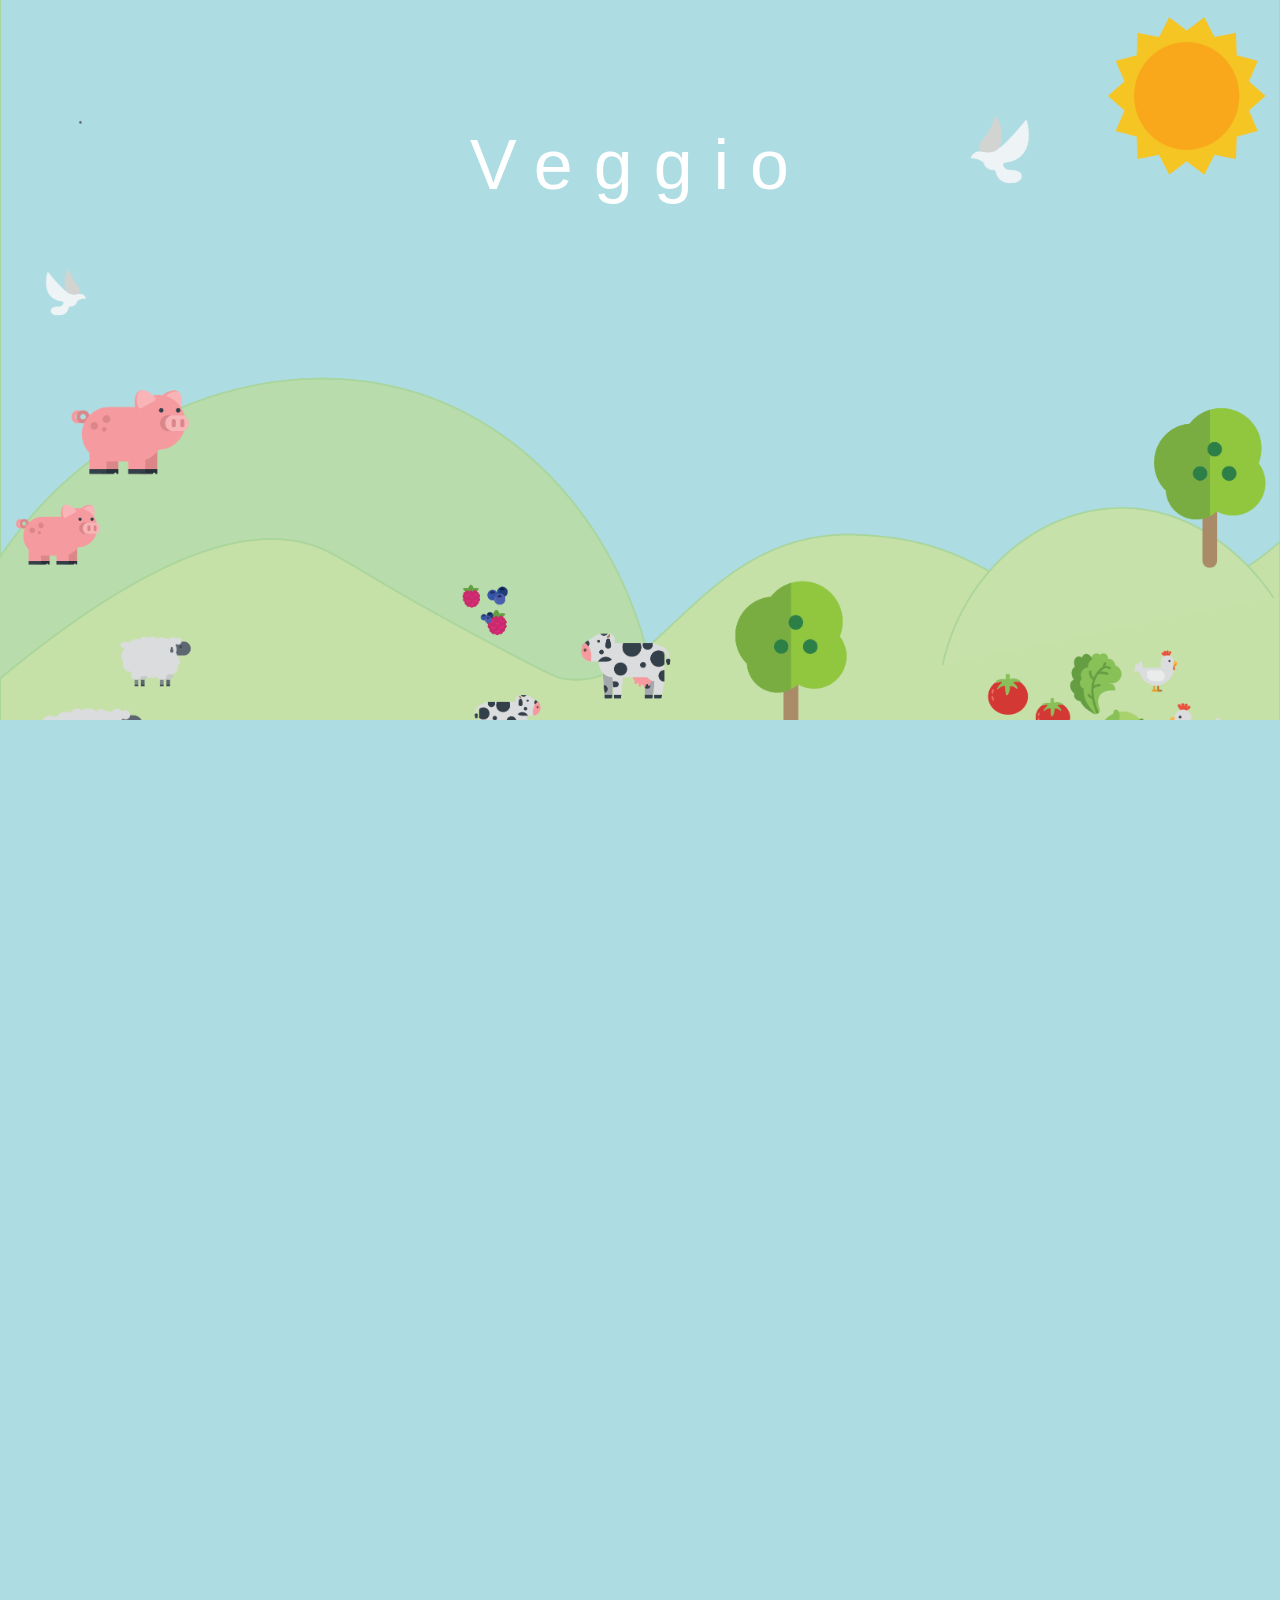
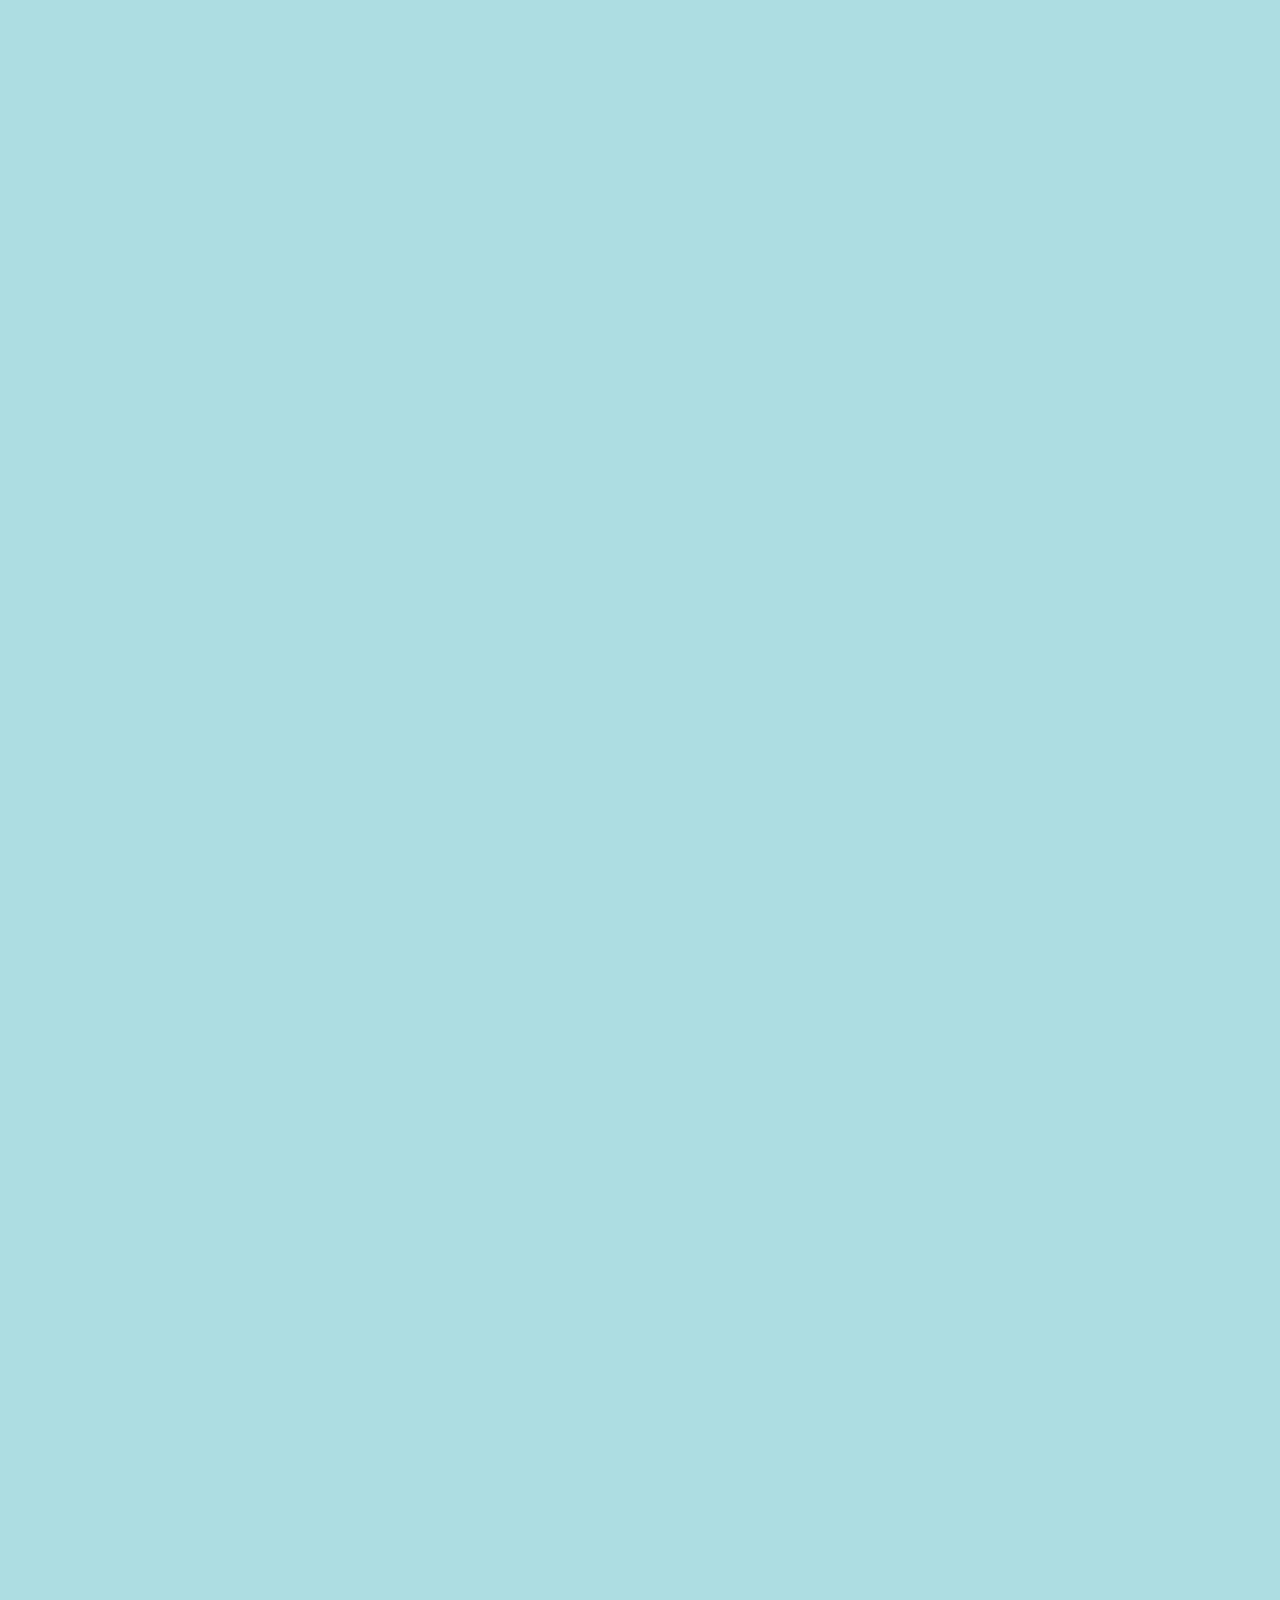
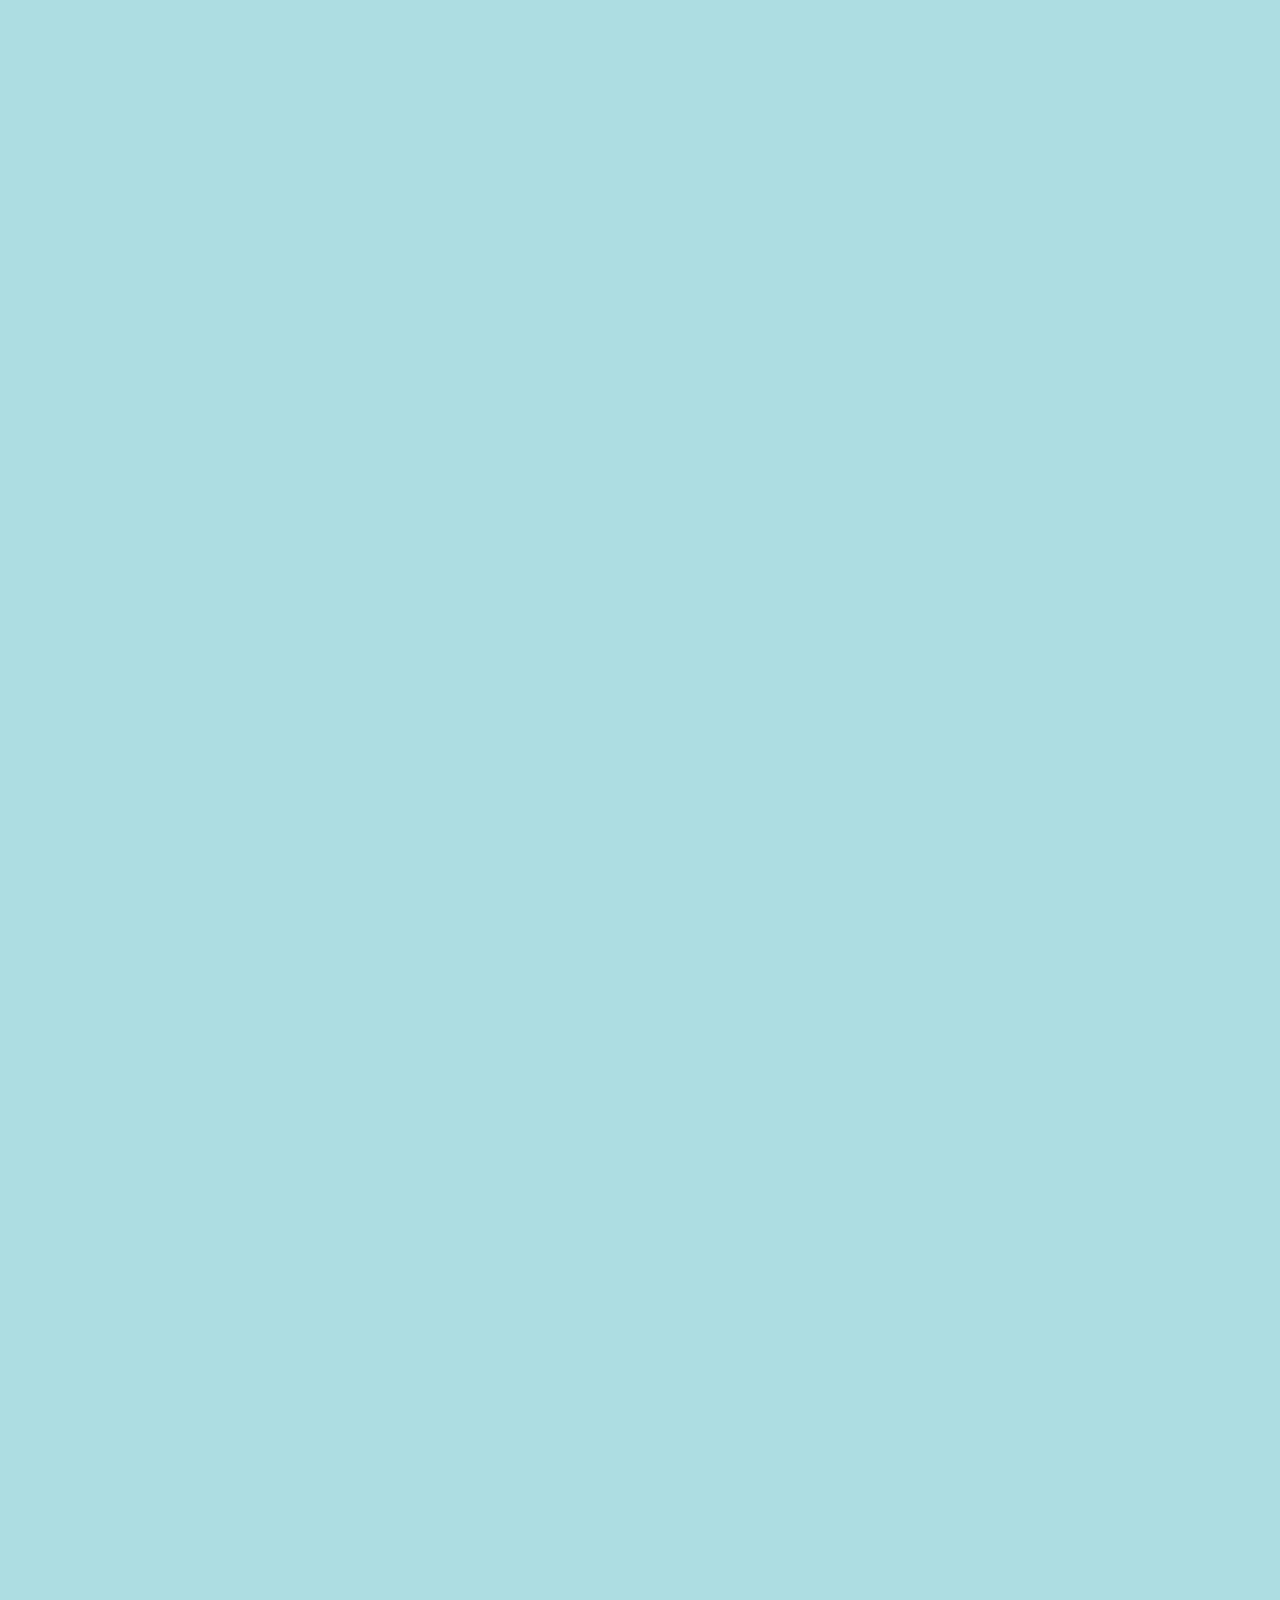
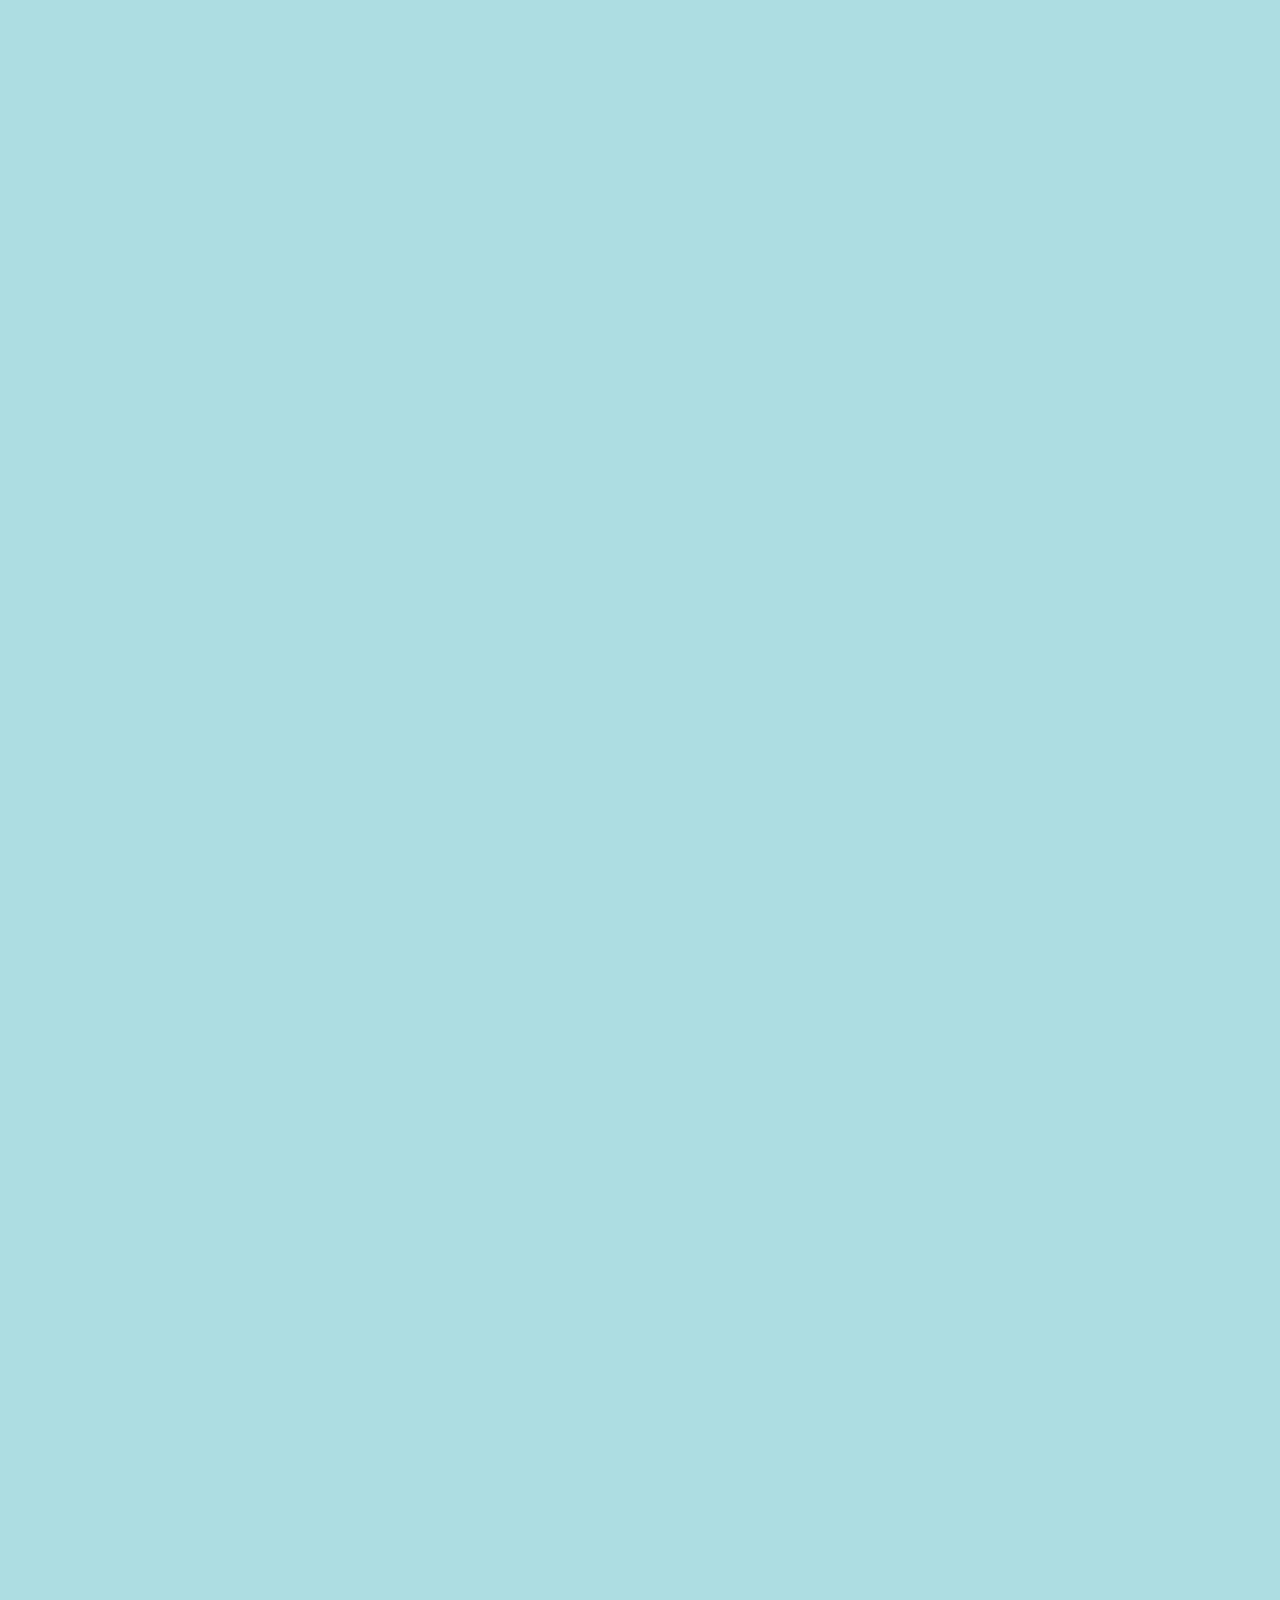
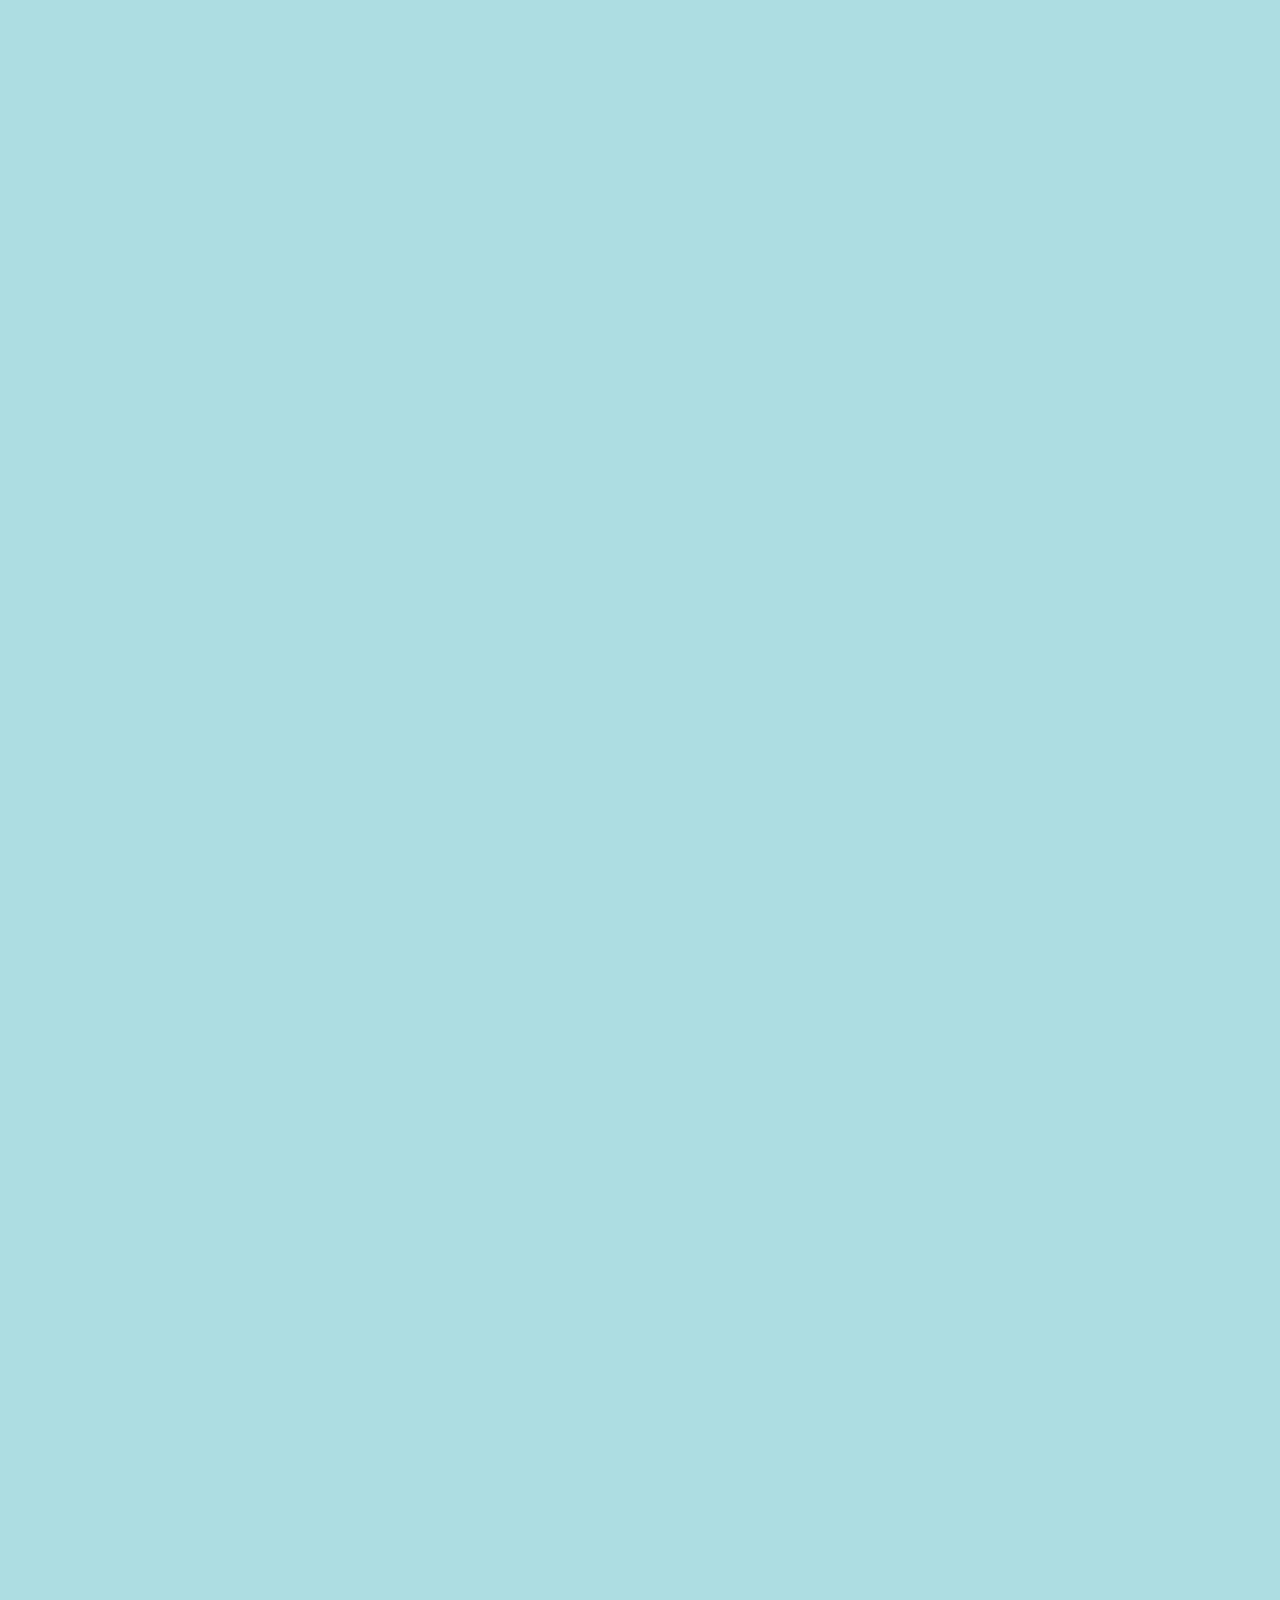
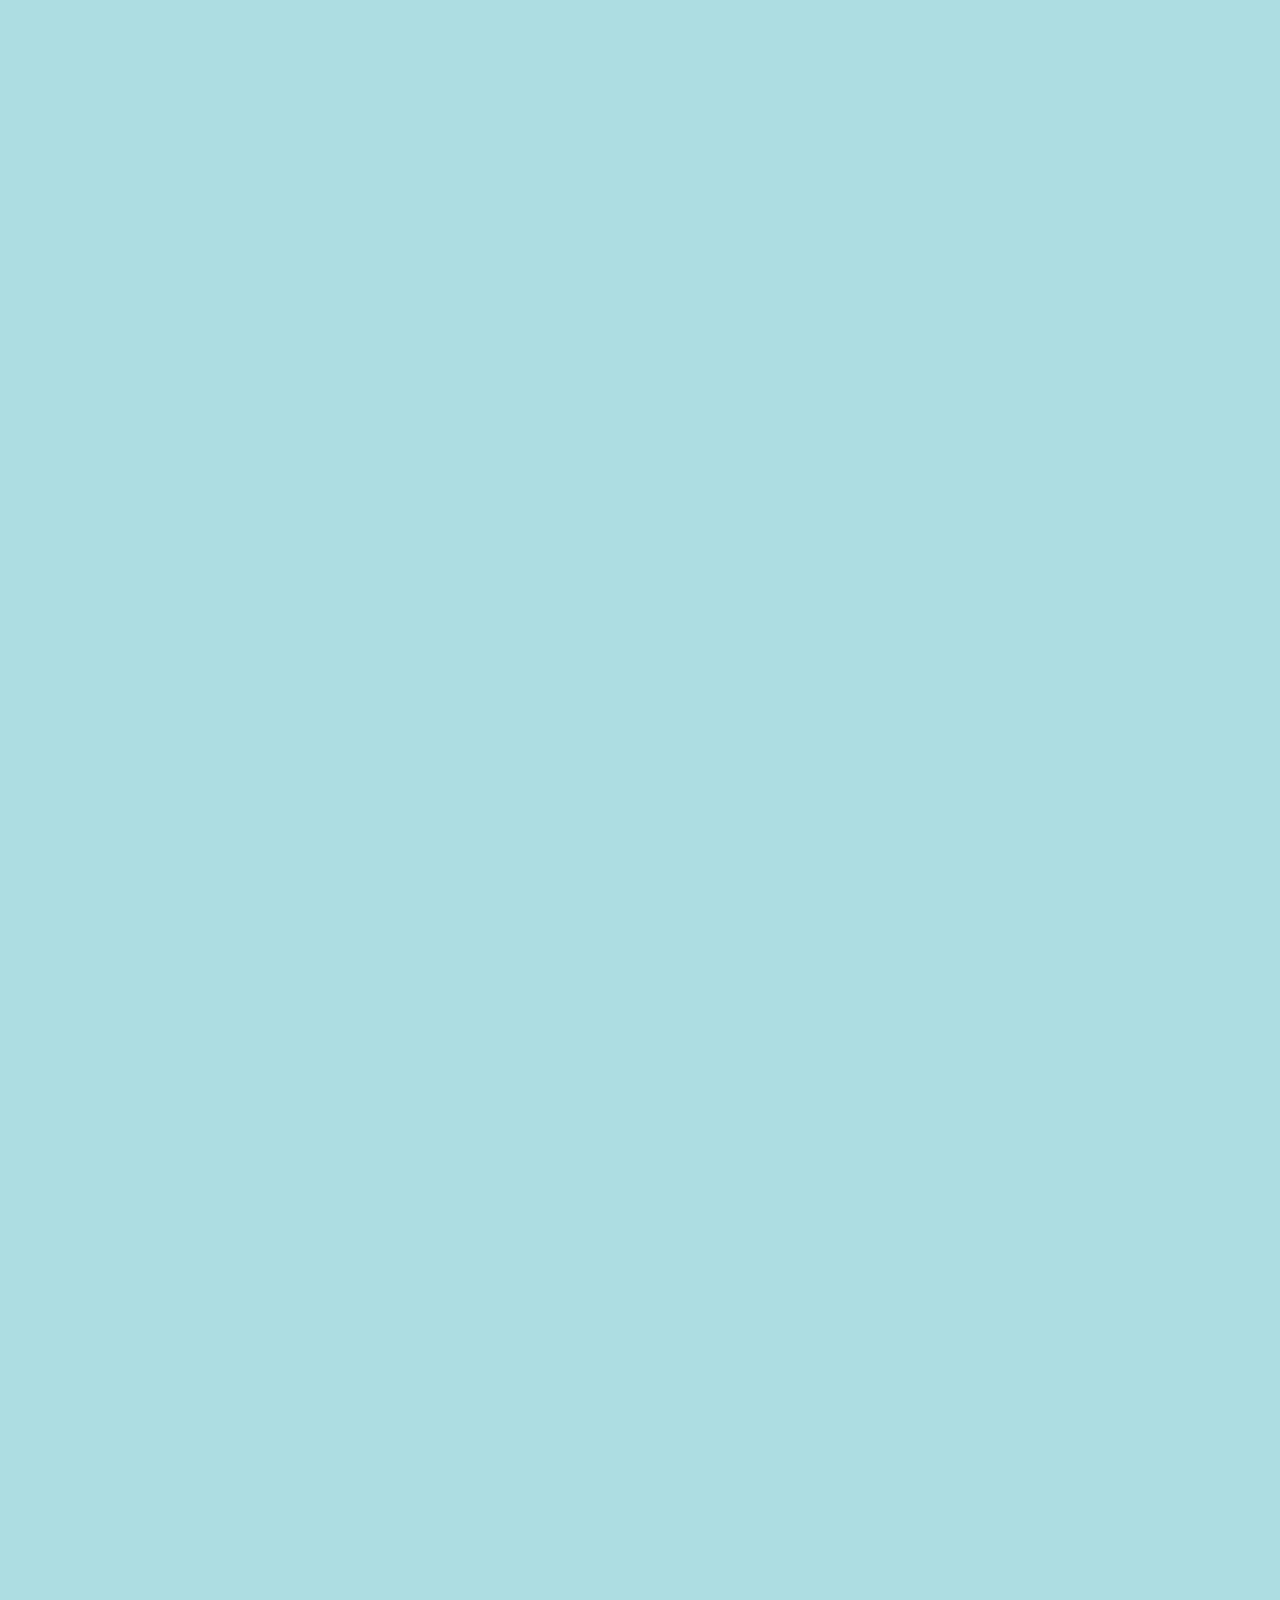
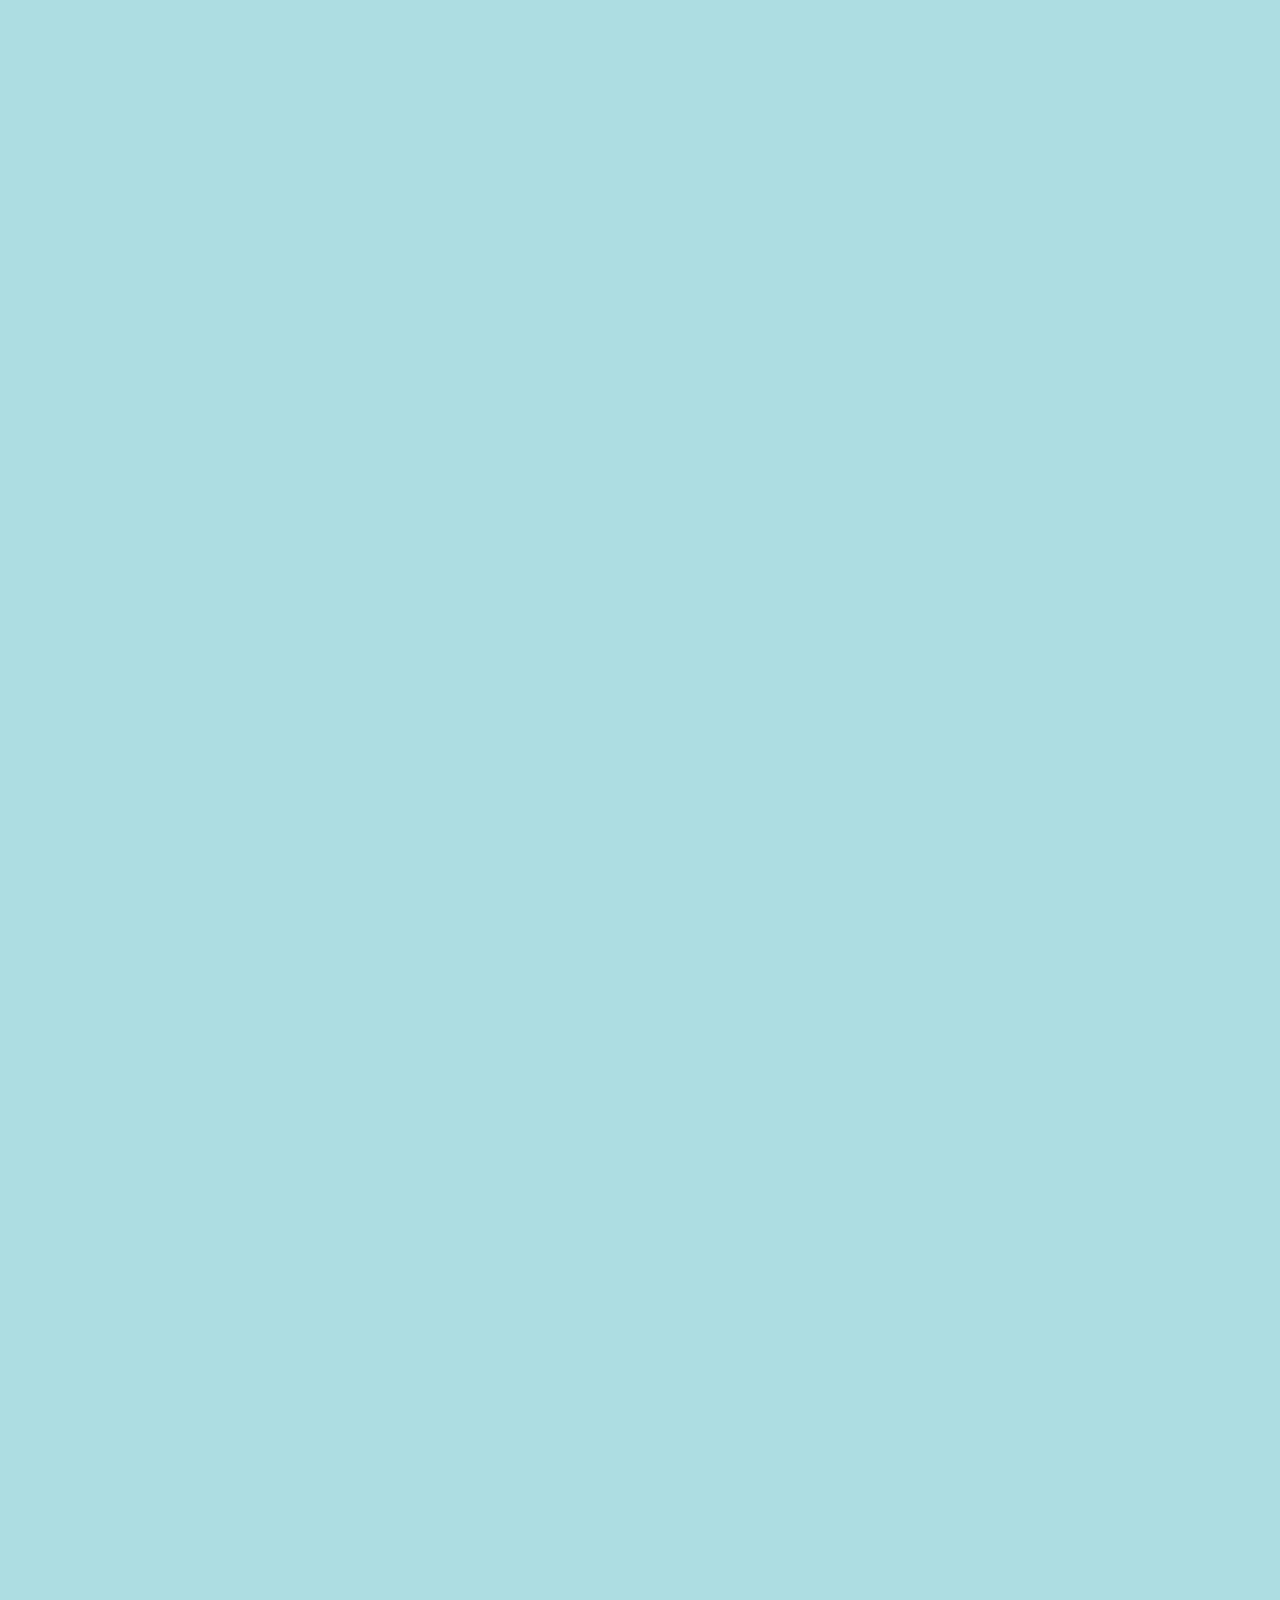
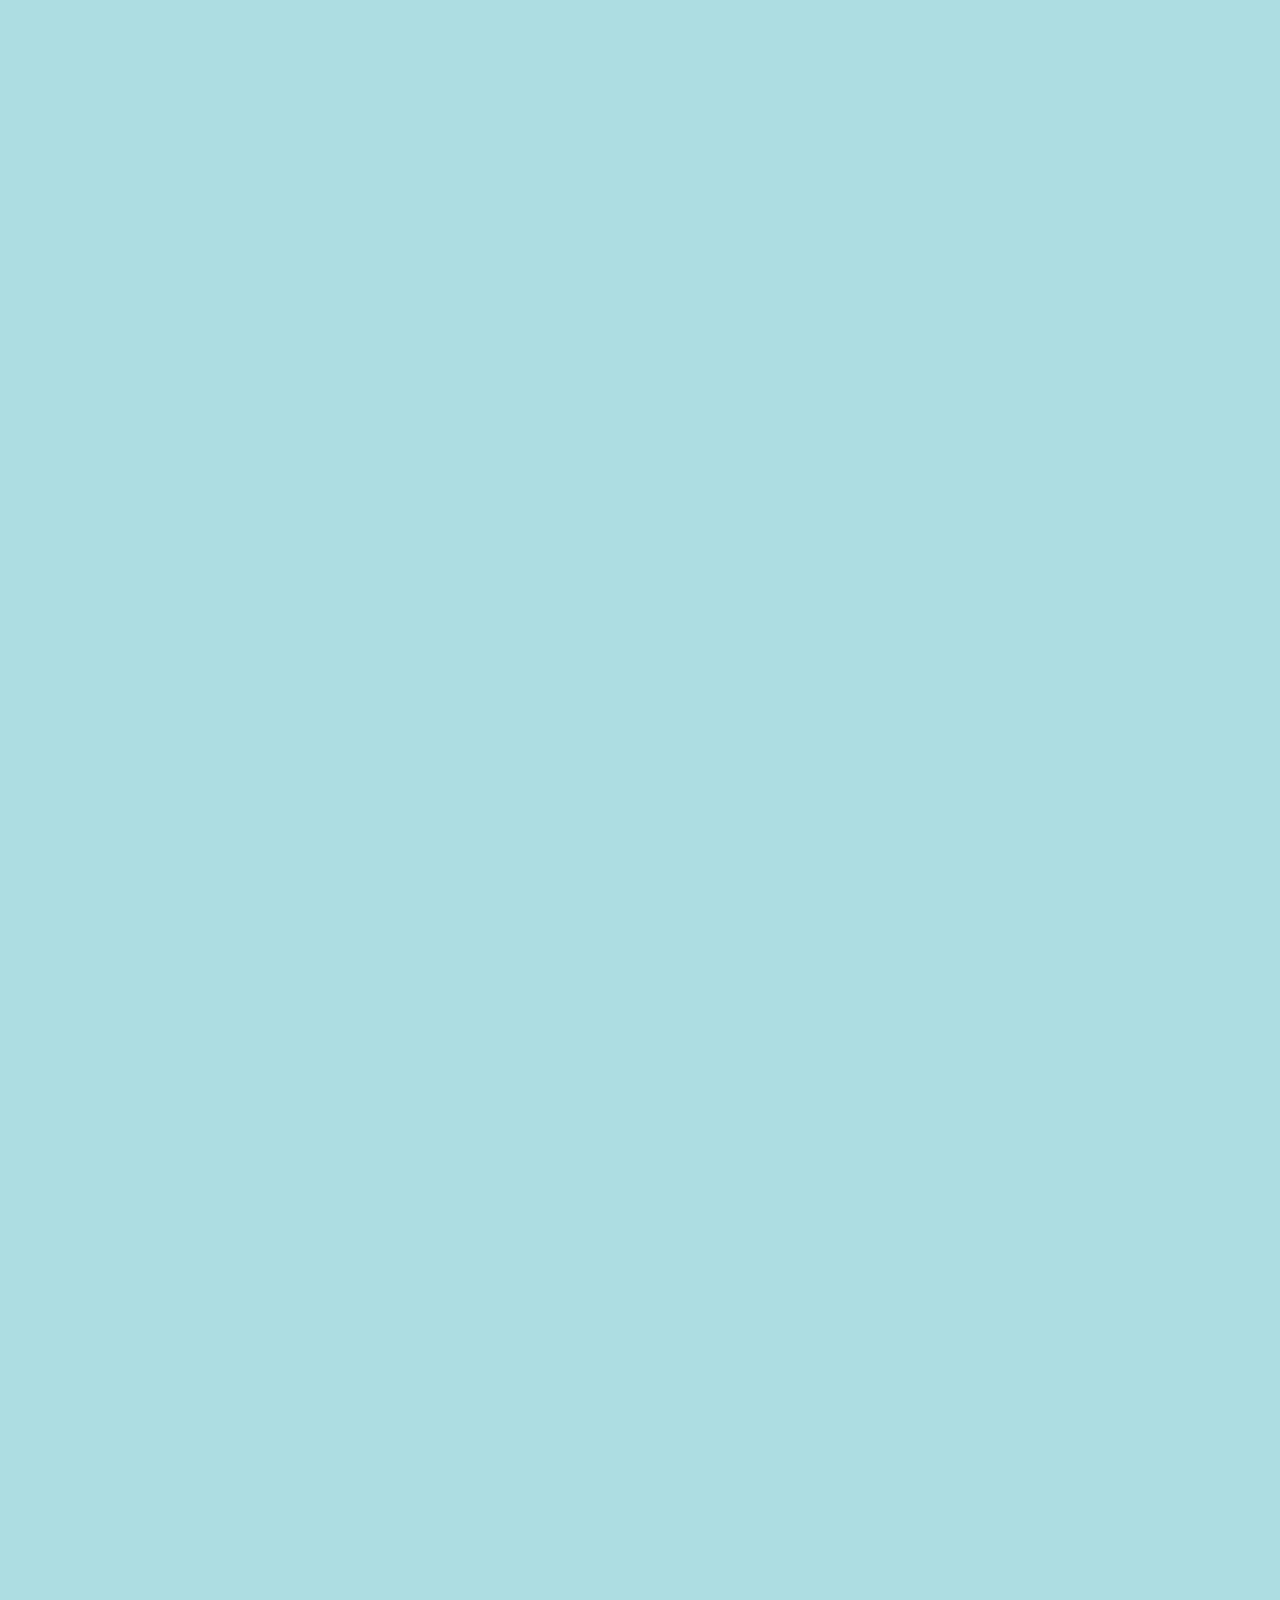
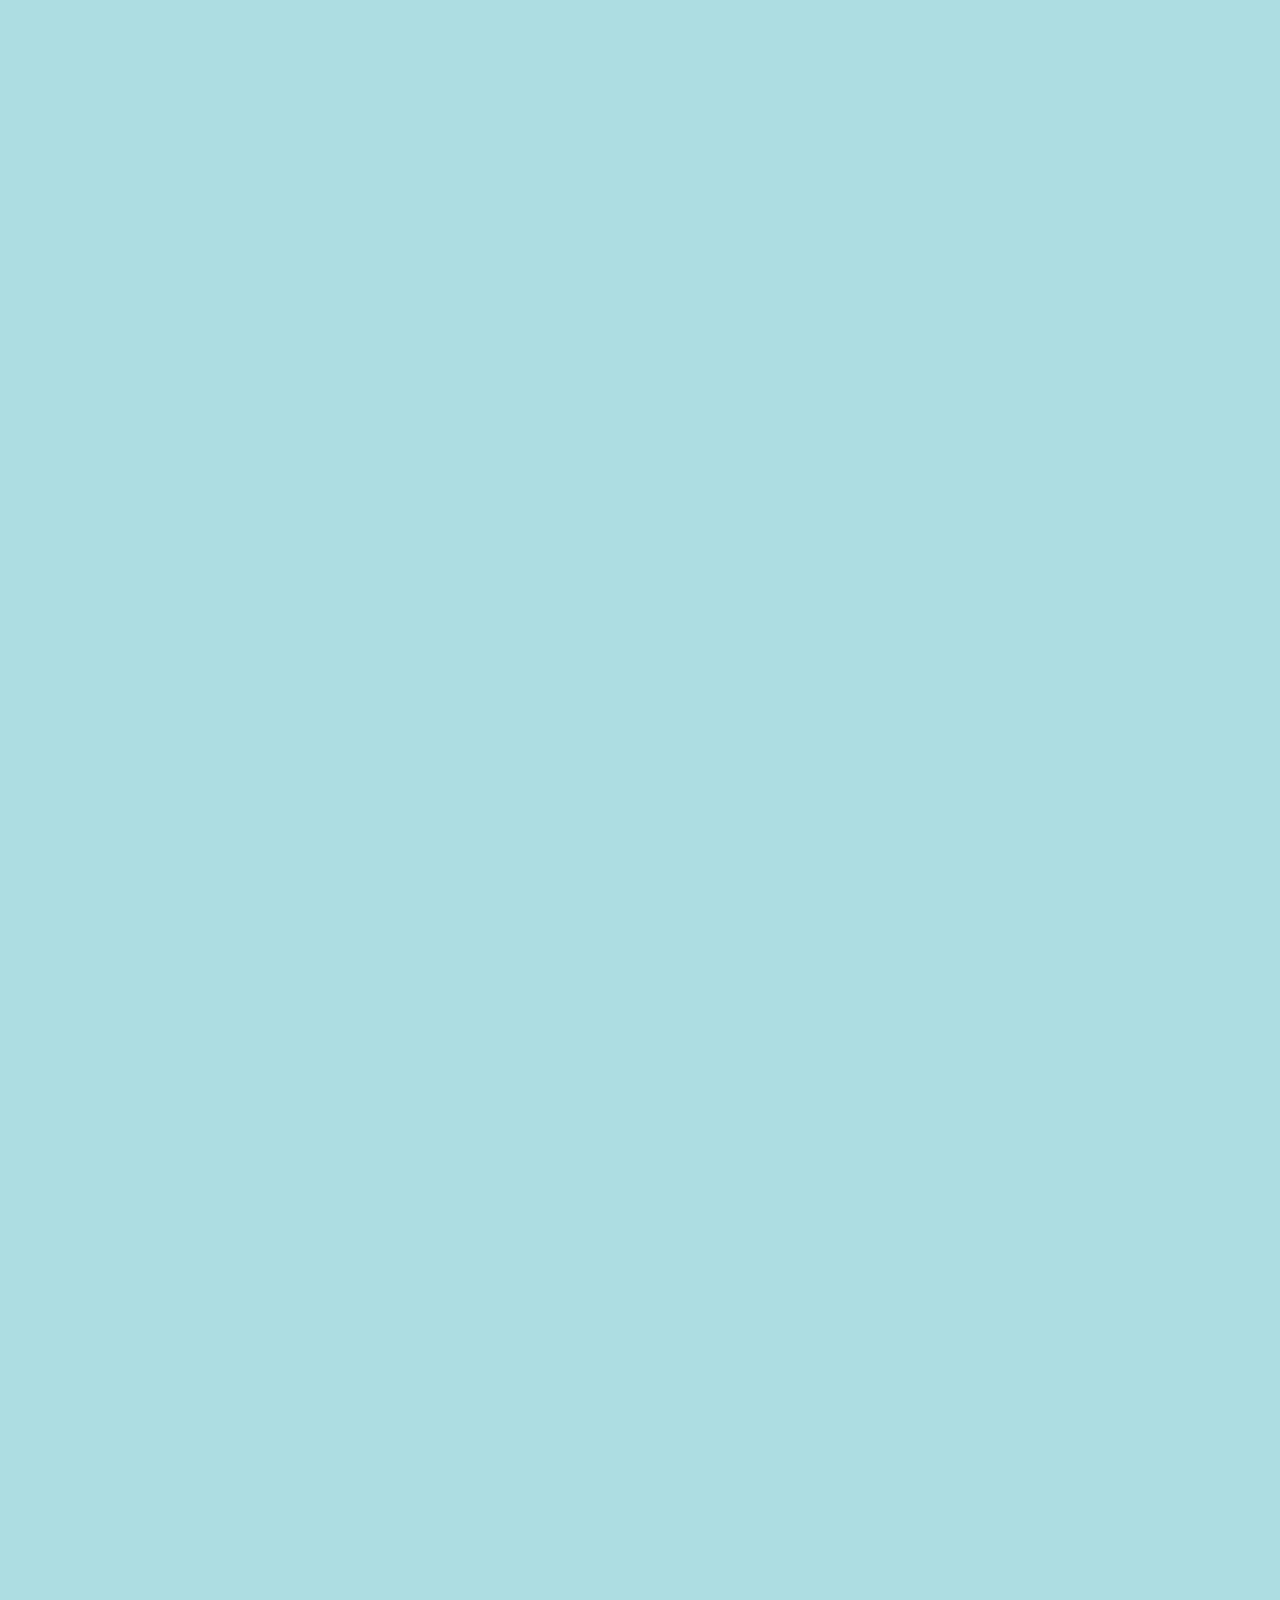
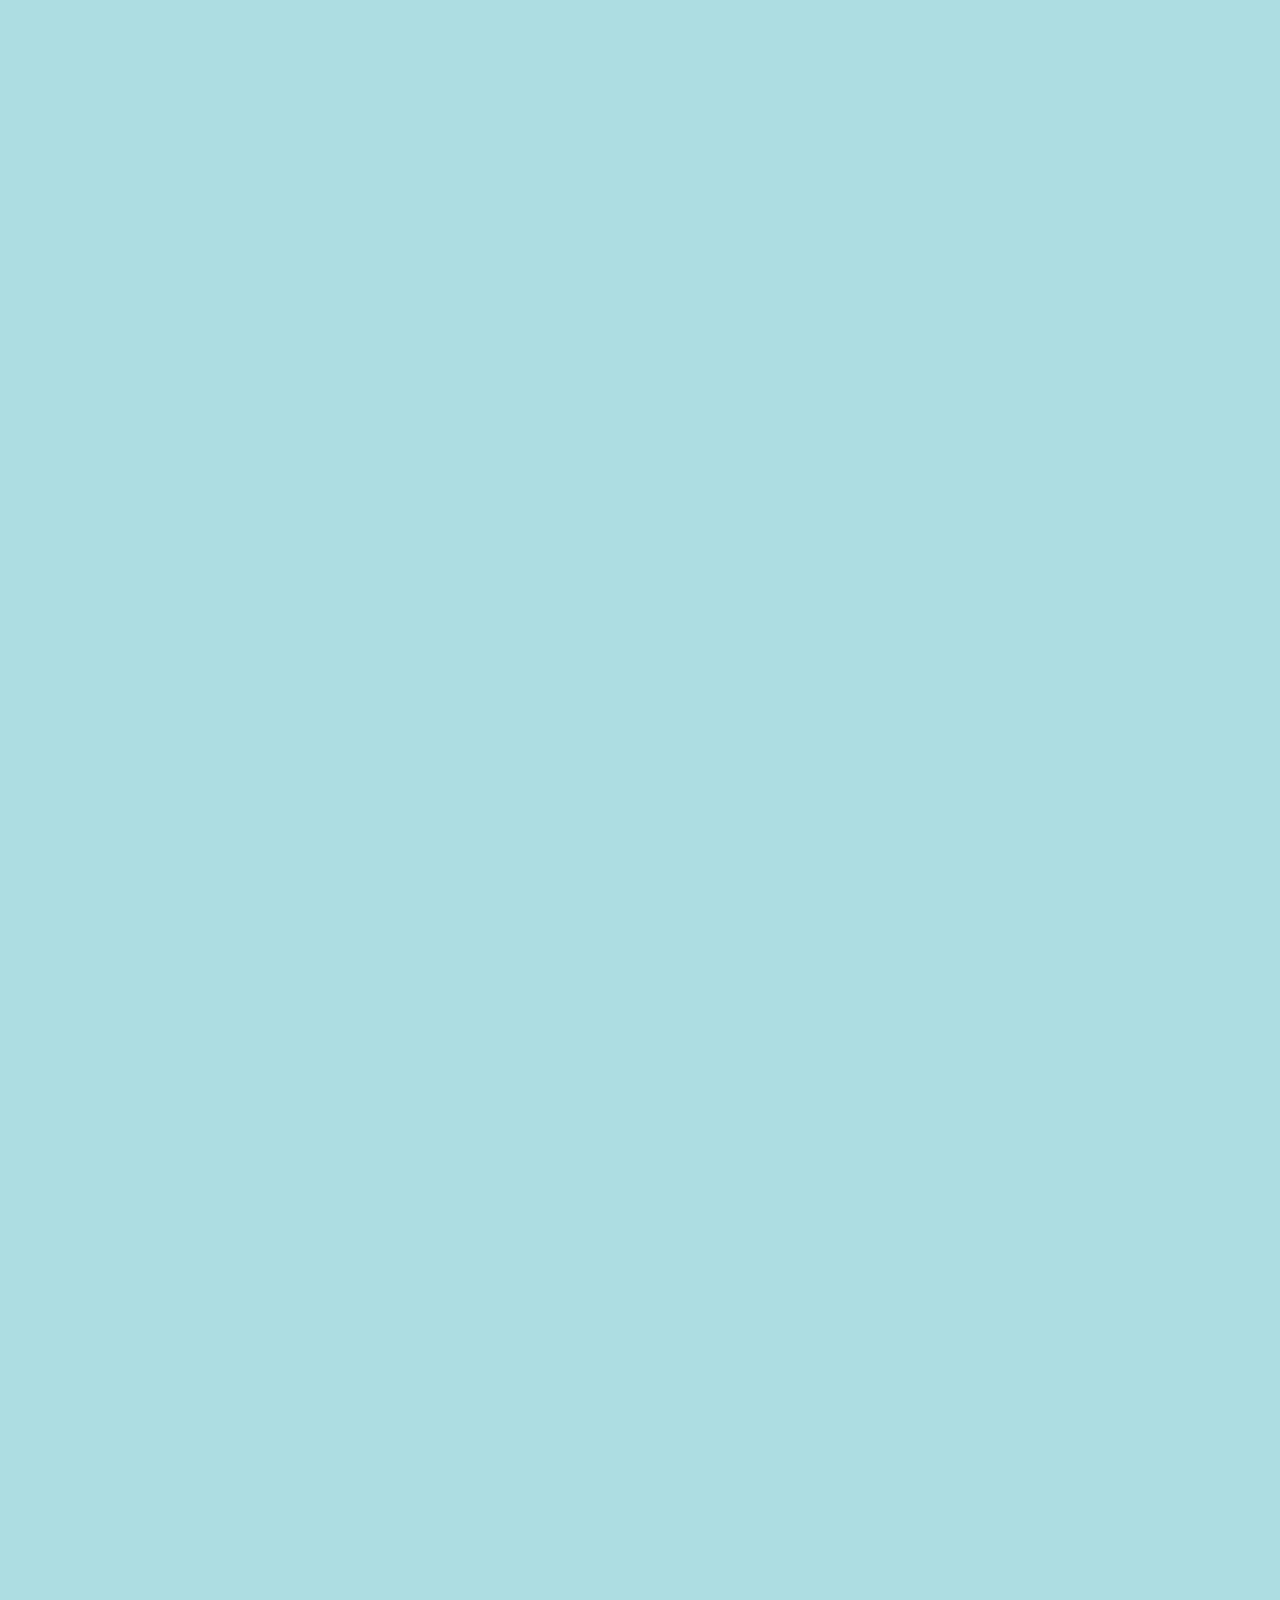
<file: recipes.html>
<!DOCTYPE html>
<html>
    <head>
        <meta charset="utf-8">
        <meta name="viewport" content="width=device-width, initial-scale=1, maximum-scale=1, user-scalable=no">
				<title>Veggio - Easy Vegan Eating!</title>
				<link rel="stylesheet" href="style.css" type="text/css" />
				<!-- <script src="cook.js"></script> -->
    </head>

<body class="body">

  <header class="mainHeader">
		<!-- <img id="carrot" src="img/carrot2.png" align="left" style="width:90px; height:90px;"> -->
		<a href="index.html"><h1>Veggio</h1></a>
	</header>
  <article class="mainContent fade-in one">
  <main>
      <div id="cook1">
        <article class="recipe" id="eggplant">
          <h3>Curried Eggplant With Tomatoes and Basil</h3>
          <img src="img/Curried_Eggplant.jpg">
          <p>Ingredients</p>
          <ul>
            <li>1 cup white basmati rice</li>
            <li>salt and black pepper</li>
            <li>1 tablespoon olive oil</li>
            <li>1 onion, chopped</li>
            <li>2 pints cherry tomatoes, halved</li>
            <li>1 eggplant (about 1 pound), cut into ½-inch pieces</li>
            <li>1½ teaspoons curry powder</li>
            <li>1 15.5-ounce can chickpeas, rinsed</li>
            <li>½ cup fresh basil</li>
            <li>¼cup soy yoghurt, optional</li>
          </ul>
          <p>In a medium saucepan with a tight-fitting lid, combine the rice, 1½ cups water, and ½ teaspoon salt and bring to a boil. Stir the rice once, cover, and reduce heat to low. Simmer for 18 minutes. Remove from heat and let stand, covered, for 5 minutes. </p>
          <p>Meanwhile, heat the oil in a saucepan over medium-high heat. Add the onion and cook, stirring occasionally, until softened, 4 to 6 minutes. </p>
          <p> Stir in the tomatoes, eggplant, curry powder, 1 teaspoon salt, and ¼ teaspoon black pepper. </p>
          <p>Cook, stirring, until fragrant, about 2 minutes. Add 2 cups water and bring to a boil. Reduce heat and simmer, partially covered, until eggplant is tender, 12 to 15 minutes. Stir in the chickpeas and cook just until heated through, about 3 minutes. </p>
          <p>Remove the vegetables from heat and stir in the basil. Fluff the rice with a fork. Serve the vegetables over the rice with yogurt, if using.</p>
          <a href="http://www.realsimple.com/food-recipes/browse-all-recipes/curried-eggplant-tomatoes-basil">Real Simple</a>
        </article>
      </div>

      <div id="cook2">
        <article class="recipe" id="quesadillas">
         <h3>Avocado Quesadillas</h3>
         <img src="img/avoquesadilla3.png">
         <p>Ingredients</p>
         <ul>
           <li>1/2 avocado, more if you prefer</li>
           <li>1 small roma tomato, diced</li>
           <li>1 green onion, sliced</li>
           <li>2 tsp. nutritional yeast</li>
           <li>Seasonings of choice, for example smoked paprika, cumin, garlic powder</li>
           <li>Salsa (optional)</li>
           <li>1 large tortilla</li>
         </ul>
         <p>Smash avocado and spread out on one half of the tortilla. Sprinkle with nutritional yeast and any seasonings. Add tomato, green onions, and salsa. (Or save the salsa for dipping!)</p>
         <p> Fold over the top half of the tortilla, and place on a skillet over medium heat. Heat for a few minutes on each side until warmed through.</p>
         <a href="http://www.thegardengrazer.com/2014/05/avocado-quesadillas-vegan.html?m=1">The Garden Grazer</a>
       </article>
      </div>

    <div id="cook3">
        <article class="recipe" id="springrolls">
          <h3>Springrolls</h3>
          <img src="img/springroll.jpg">
          <p>Ingredients</p>
          <ul>
            <li>a package of rice paper / spring roll paper</li>
            <li>nori sheets</li>
            <li>1/2 large cucumber, cut into strips</li>
            <li>2 carrots, skinned and cut into strips</li>
            <li>1-2 hass avocados, cut into strips</li>
            <li>5-10 green onions, cut in half to shorten length</li>
            <li>one bunch of sprouts or frisée</li>
            <li>8 romaine lettuce or cabbage leaves, cutting out thick ribs</li>
            <li>vegan cream cheese (optional)</li>
            <li>sesame seeds (as garnish)</li>
            <li>6 tablespoons Tamari or soy sauce</li>
            <li>1 large garlic clove, minced</li>
            <li>1/2 teaspoon Wasabi powder (optional)</li>
          </ul>
          <p>For the nori flakes, take a package of nori sheets, put it in a blender/food processor, and blend until the nori is milled. </p>
          <p> Cut your cucumbers, carrots, and avocados into 3-4 inch (7-10 cm) strips. The green onions can stay intact. Cut out the thick ribs from the lettuce. Have an assembly station ready: rice paper, a large bowl or pie pan filled with warm water, a plate for creating/rolling the wraps, and a plate to place your rolls when they are done. </p>
          <p> When ready, place a sheet of rice paper in the warm water for 10 seconds. The paper will start to soften. </p>
          <p> Next, place the softened rice paper on the assembly plate. In the middle of the paper, spread your cream cheese (optional), sprinkle a pinchful of nori flakes, and place on your cucumbers, carrots, green onion, avocado, and sprouts.</p>
          <p> As for the lettuce, if you are using romaine, try to compact it on top of your veggies as much as possible to make rolling easier. Roll your spring roll like a wrap; take a horizontal edge and wrap it around the vegetables, fold the sides in, and continue to wrap until everything is secure.</p>
          <p> Make the dipping sauce by taking wasabi powder, minced garlic, and Tamari (or soy sauce). Whisk together and place in a bowl. Garnish with sesame seeds and enjoy!
          </p>
          <a href="http://www.thisvegangirl.com/2015/07/03/spring-rolls/">This Vegan Girl</a>
        </article>
      </div>

      <div id="cook4">
        <article class="recipe" id="zucchininoodles">
          <h3>Zucchini Noodles with Avocado Sauce</h3>
          <img src="img/Zucchini-Noodles.jpg">
          <p>Ingredients</p>
          <ul>
            <li>1 zucchini</li>
            <li>⅓ cup water (85 ml)</li>
            <li>2 tbsp lemon juice</li>
            <li>1 avocado</li>
            <li>4 tbsp pine nuts</li>
            <li>1¼ cup basil (30 g)</li>
            <li>12 cherry tomatoes</li>
            <li>1 head cauliflower, cored and cut into small florets</li>
            <li>1/2 cup raisins</li>
            <li>1 5-ounce package baby spinach, chopped</li>
            <li>1 cup couscous</li>
          </ul>
          <p>Make the zucchini noodles using a peeler or the Spiralizer. Blend the rest of the ingredients (except the cherry tomatoes) in a blender until smooth. In a large bowl, combine noodles, avocado sauce and cherry tomatoes.</p>
          <a href="http://simpleveganblog.com/zucchini-noodles-with-avocado-sauce/#_a5y_p=3653145">Simple Vegan Blog</a>
        </article>
      </div>

    <div id="cook5">
      <article class="recipe" id="linguine">
        <h3>Linguine With Caper and Green Olive Sauce</h3>
        <img src="img/linguine.jpg">
        <p>Ingredients</p>
        <ul>
          <li>1 tablespoon olive oil</li>
          <li>2 cloves garlic, thinly sliced</li>
          <li>1/4 teaspoon crushed red pepper flakes</li>
          <li>1 26-ounce jar marinara sauce</li>
          <li>1 6.75-ounce jar Spanish olives, drained and roughly chopped</li>
          <li>1 3.5-ounce jar capers, drained and roughly chopped</li>
          <li>1/2 cup fresh flat-leaf parsley, coarsely chopped</li>
          <li>1/2 teaspoon lemon zest</li>
          <li>1 1-pound box linguine</li>
        </ul>
        <p>Heat the oil, garlic, and crushed red pepper in a large saucepan over medium heat until fragrant, about 2 minutes. Add the marinara sauce, olives, capers, parsley, and lemon zest. Reduce heat to low and simmer for about 15 minutes.</p>
        <p> Meanwhile, cook the linguine according to the package instructions. Drain and add to the sauce, tossing to coat. Transfer to a serving dish.
        </p>
        <a href="http://www.realsimple.com/food-recipes/browse-all-recipes/linguine-caper-green-olive-sauce">Real Simple</a>
      </article>
    </div>

    <div id="cook6">
      <article class="recipe" id="chichpeastew">
        <h3>Cauliflower and Chickpea Stew With Couscous</h3>
        <img src="img/cauliflower.jpg">
        <p>Ingredients</p>
        <ul>
          <li>2 tablespoons olive oil</li>
          <li>1 medium onion, chopped</li>
          <li>1 1/2 teaspoons ground cumin</li>
          <li>1/2 teaspoon ground ginger</li>
          <li>salt and black pepper</li>
          <li>1 28-ounce can whole tomatoes</li>
          <li>1 15-ounce can chickpeas, rinsed</li>
          <li>1 head cauliflower, cored and cut into small florets</li>
          <li>1/2 cup raisins</li>
          <li>1 5-ounce package baby spinach, chopped</li>
          <li>1 cup couscous</li>
        </ul>
        <p>Heat the oil in a large saucepan over medium heat. Add the onion and cook, stirring occasionally, until it starts to soften, 4 to 5 minutes. </p>
        <p> Add the cumin, ginger, ½ teaspoon salt, and ¼ teaspoon pepper and cook, stirring, until fragrant, 1 minute. </p>
        <p> Add the tomatoes (crushing with your hands as you add them) and their liquid, chickpeas, cauliflower, raisins, and ½ cup water and bring to a boil. Reduce heat and simmer until the vegetables are tender and the liquid has slightly thickened, 15 to 20 minutes. </p>
        <p>Fold in the spinach and cook until just wilted, 1 to 2 minutes. Meanwhile, place the couscous in a large bowl. Add 1 cup of hot tap water, cover, and let sit for 5 minutes. Fluff with a fork. Serve with the stew.</p>
        <a href="http://www.realsimple.com/food-recipes/browse-all-recipes/cauliflower-chickpea-stew-couscous">Real Simple</a>
      </article>
    </div>

    <div id="cook7">
      <article class="recipe" id="southwestern">
        <h3>Cool Southwestern Salad With Corn and Avocado</h3>
        <img src="img/corn-avocado-salad.jpg">
        <p>Ingredients</p>
        <ul>
          <li>2 small heads romaine lettuce, cut into bite-size pieces (about 12 cups)</li>
          <li>1 cup corn kernels (cut from 1 to 2 ears, or frozen and thawed)</li>
          <li>2 avocados, cut into 1-inch pieces</li>
          <li>15.5-ounce can pinto beans, rinsed</li>
          <li>1/2 red onion, thinly sliced</li>
          <li>1/2 cup fresh cilantro</li>
          <li>1/4 cup extra-virgin olive oil</li>
          <li>1/4 cup fresh lime juice</li>
          <li>1/2 teaspoon ground cumin</li>
          <li>salt and black pepper</li>
          <li>1/2 9-ounce bag tortilla chips</li>
        </ul>
        <p>In a large bowl, combine the lettuce, corn, avocados, beans, onion, and cilantro. </p>
        <p>In a small bowl, whisk together the oil, lime juice, cumin, ¾ teaspoon salt, and ¼ teaspoon pepper. Drizzle dressing over the salad and gently toss. Serve with the tortilla chips.</p>
        <a href="http://www.realsimple.com/food-recipes/browse-all-recipes/cool-southwestern-salad">Real Simple</a>
      </article>
    </div>

    <div id="cook8">
      <article class="recipe" id="tomatosoup">
        <h3>Easy tomato and basil soup</h3>
        <p> Juicy, plump tomatoes and aromatic fresh basil come together beautifully in this simple, fresh and vibrant soup which takes only ten minutes to make. </p>
        <img src="img/tomato-basil-soup1.jpg">
        <p>Ingredients</p>
        <ul>
          <li>1 teaspoon olive oil (optional) </li>
          <li> 1 medium onion chopped </li>
          <li> 3 - 4 large cloves of garlic  </li>
          <li> 7 cups of chopped fresh tomatoes </li>
          <li> 1 handful of basil (leaves and stalks are fine) </li>
          <li> 1 - 2 teaspoons salt (add to taste) </li>
          <li> Around 1 teaspoon pepper (add to taste) </li>
        </ul>
        <p> Heat a pan over a medium heat and add the oil. When hot add the onions and garlic and cook for about 1 minute. Add the chopped tomatoes.</p>
        <p>Continue to cook over a medium heat, stirring every few minutes until the tomatoes have broken down and are soft. Remove from the heat and add basil and salt and pepper.</p>
        <a href="http://avirtualvegan.com/easy-tomato-basil-soup/">A Virtual Vegan</a>
      </article>
    </div>

    <div id="cook9">
      <article class="recipe" id="sweetpotato">
        <h3>Vegan Loaded Sweet Potato</h3>
        <p> The ultimate vegan loaded sweet potato - packed with kale, black beans, and topped off with a homemade green goddess dressing. Perfect for a quick and easy weeknight meal. </p>
        <img src="img/Sweet-Potato-4.jpg">
        <p>Ingredients</p>
        <ul>
          <li>Two medium sweet potatoes</li>
          <li>1 can black beans, drained and rinsed</li>
          <li>1 bunch kale</li>
          <li>1 tbsp extra virgin olive oil</li>
          <li>1 clove garlic, minced</li>
          <li>salt and pepper to taste</li>
        </ul>
      <p>Preheat oven to 375 degrees. Line baking sheet with parchment paper. Using a fork, poke multiple holes into both sweet potatoes. Place potatoes in oven and bake for about 45-60 minutes, or until tender. </p>
      <p>In the meantime, heat olive oil over medium heat in medium saucepan. Add garlic and cook for a couple minutes, until fragrant and before browns. </p>
      <p> Add kale and toss to coat. Add 1/3 cup water and cover for five minutes. Remove cover, toss kale, reduce heat, and cook for another 15 minutes or until kale is desired texture, adding more water as needed.. </p>
      <p>Add beans to kale and cook until warmed. Season with salt and pepper to taste. Cut sweet potatoes in half lengthwise. Top with black beans, kale, and the Green Goddess Dressing.</p>
      <a href="http://karalydon.com/recipes/main-course/vegan-loaded-sweet-potato/#_a5y_p=2963136"> Karalydon.com </a>
      </article>
    </div>

    <div id="cook10">
      <article class="recipe" id="healthyburgers">
        <h3>Black bean sweet potato burgers</h3>
        <img src="img/burgers2.jpg">
        <p>Ingredients</p>
        <ul>
          <li>300g of sweet potatoes (1.3 cups smashed after steaming, or approx. 2 smaller sweet potatoes peeled and chopped) </li>
          <li>3 dl cooked rice (basmati or similar)</li>
          <li>2 dl black beans, no salt added, drained and rinsed</li>
          <li> 1/2 dl a red onion chopped finely</li>
          <li> 1/2 tbsp olive oil</li>
          <li>2-3 tsp chili powder</li>
          <li> Salt/pepper to taste </li>
            <p> Spread: </p>
            <li> 1 avocado </li>
            <li> 1/2 lime juice </li>
            <li> 1.5 tsp chili powder </li>
            <li> Salt/pepper to taste </li>
            <li> 1 tbsp olive oil </li>
            <p> Extras:</p>
            <li> Buns </li>
            <li> Lettuce / Tomato </li>
            </ul>
            <p> First get a stove top pan and add 1/4 cup of water to it, (leave it off)
      Start pealing and chopping (if not using frozen bag) your sweet potatoes and placing them in the pan with the a TINY splash of water, once added turn on medium heat and cover the pan with a lid and let simmer until soft, 20-30 minutes depending on how small you chopped the sweet potatoes. (they should be mash-able with a fork or spoon like mashed potatoes). </p>
      <p>
      Prep the rest of your ingredients, chop your onion and place in a large bowl, add your black beans that have been drained and rinsed, add your corn, add your rice and peppers if choosing to! </p>
      <p>
      Once potatoes are cooked and soft turn off the heat, using a spoon smash them until they look like mashed potatoes, some lumps are ok but try to get rid of as many as possible.
      Add the smashed sweet potatoes to the other mixture of ingredients and mix everything together</p>
      <p>
      Add your olive oil if using, salt, pepper, chili powder and mix everything well!
      add flax egg here if you are choosing too.</p>
      <p>
      To cook, form large party's and place them on a skillet pan that has been sprayed with non-stick cooking spray and cook until browned on both sides (flipping when needed) mine took about 5-7 minutes on each side. </p>
      <p>
      To prepare the spread:
      Place all the ingredients into a food processor: the avocado, lime juice, salt, pepper, chili powder, olive oil and blend until creamy. </p>
      <p>
      Assemble:
      Apply some spread to one side of your bun, lettuce and tomato to the other, place a burger on the tomato and top with you top bun!
          </p>
          <a href="http://www.tworaspberries.com/healthy-black-bean-sweet-potato-burgers"> Thwo Raspberries </a>
      </article>
      </div>

      <div id="cook11">
        <article class="recipe" id="coconutquinoa">
         <h3>Curried Coconut Quinoa and Greens with Roasted Cauliflower</h3>
         <img src="img/COOK11.jpg">
          <p>Ingredients</p>
          <ul>
           <p>Roasted Cauliflower</p>
            <li>1 head cauliflower, cut into bite-sized florets </li>
            <li>2 tablespoons melted coconut oil or olive oil</li>
            <li>¼ teaspoon cayenne pepper</li>
            <li>Sea salt</li>
            <p>Curried coconut quinoa with greens</p>
            <li>2 teaspoons melted coconut oil or olive oil</li>
            <li>1 medium yellow onion, chopped</li>
            <li>1 teaspoon ground ginger</li>
            <li>1 teaspoon ground turmeric</li>
            <li>½ teaspoon curry powder of choice (optional)</li>
            <li>½ teaspoon ground cardamom</li>
            <li>1 can (14 ounces) light coconut milk</li>
            <li>½ cup water</li>
            <li>1 cup quinoa, rinsed well in a fine mesh colander</li>
            <li>⅓ cup raisins</li>
            <li>1 teaspoon sea salt</li>
            <li>1 tablespoon apple cider vinegar</li>
            <li>4 cups baby arugula or chopped chard, spinach, maybe even kale*</li>
            <li> Optional garnishes: 2 green onions, chopped, and a sprinkle of red pepper flakes</li>
            </ul>
            <p> Roast the cauliflower:</p>
      <p>
      Preheat oven to 425 degrees Fahrenheit. Toss the cauliflower florets with coconut oil, cayenne pepper and a light sprinkle of sea salt. Roast for 25 to 30 minutes on the middle rack, turning halfway, until the cauliflower is tender and golden on the edges.</p>
      <p>
      Cook the quinoa:</p>
      <p>
      In a large pot with a lid, warm the coconut oil over medium heat. Add the onion and cook until it is turning translucent, stirring often, about 5 minutes. Add the ginger, turmeric, curry powder and cardamom and stir until fragrant, about 30 seconds. Pour in the coconut milk, water, rinsed quinoa and raisins. Bring the mixture to a boil, then cover and reduce heat to a simmer. Cook for 15 minutes, then remove the pot from heat and let it rest for 5 minutes.</p>
      <p>
      Fluff the quinoa with a fork. Stir in the salt, vinegar and greens (if you intend to eat this dish as leftovers, I recommend storing leafy greens separate from the quinoa, as the greens don't reheat well). Divide the quinoa into bowls and top with roasted cauliflower. Garnish with green onions and red pepper flakes if you'd like.</p>
      <a href="http://karalydon.com/recipes/main-course/vegan-loaded-sweet-potato/#_a5y_p=2963136"> Cookie Kate </a>
      </article>
      </div>

    <div id="cook12">
      <article class="recipe" id="stirfrynoodles">
        <h3>Vegetable stir fry with Noodles</h3>
        <img src="img/Cook12.jpg">
        <p>Ingredients</p>
        <ul>
          <li>2 Tbsp vegetable oil</li>
          <li>½ head purple cabbage</li>
          <li>2 green bell peppers</li>
          <li>2 carrots</li>
          <li>1 yellow onion/li>
          <li>2 3-oz. bricks of ramen noodles</li>
          <li>¼ cup soy sauce</li>
          <li>3 Tbsp brown sugar</li>
          <li>2 Tbsp hot sauce (or less)</li>
          <li>1 Tbsp cornstarch</li>
          <li>3 green onions, sliced</li>
          <li>handful cilantro (optional)</li>
          <li>1 cup quinoa, rinsed well in a fine mesh colander</li>
          <li>⅓ cup raisins</li>
          <li>1 teaspoon sea salt</li>
          <li>1 tablespoon apple cider vinegar</li>
          <li>4 cups baby arugula or chopped chard, spinach, maybe even kale*</li>
          <li> Optional garnishes: 2 green onions, chopped, and a sprinkle of red pepper flakes</li>
        </ul>
      <p>1. Remove the core and any wilted outer leaves from the cabbage, then cut it into very fine strips. Cut the onion and green bell pepper into thin strips as well. Use a large holed cheese grater to shred the carrots.</p>
      <p>2. In a small bowl prepare the sauce by stirring together the soy sauce, brown sugar, sriracha, and corn starch.</p>
      <p>3. Begin to cook the noodles according to the package directions (boil for 3 minutes, or until tender). Drain the cooked noodles in a colander.</p>
      <p>4. Heat the vegetable oil over medium high heat in a large skillet until it is hot and shimmering. Add the vegetables and sauté for only a few minutes, or until the vegetables just begin to soften. Pour the prepared sauce into the skillet and continue to sauté for one to two minutes more, or until the sauce has thickened and coated all of the vegetables. Turn off the heat.</p>
      <p>5. Add the cooked and drained noodles to the stir fried vegetables and toss to combine. Top with sliced green onions and a handful of fresh cilantro, if desired.</p>
      <a href="http://www.budgetbytes.com/2014/09/snap-challenge-vegetable-stir-fry-noodles/"> Budgetbytes</a>
      </article>
    </div>



    <div id="cook13">
      <article class="recipe" id="padthai">
        <h3>Vegan Pad Thai</h3>
          <img src="img/Cook13.jpeg">
          <p>Ingredients</p>
          <ul>
            <li>1 cup water, plus more for soaking the noodles</li>
            <li>nori sheets</li>
            <li>1 10-oz package rice noodles or ramen-style noodles</li>
            <li>2 tbsp olive oil</li>
            <li>2 cloves garlic</li>
            <li>1/2 12-oz package extra-firm tofu, drained and cut into chunks</li>
            <li>4 tbsp soy sauce</li>
            <li>2 tbsp peanut butter</li>
            <li>juice of 2 limes</li>
            <li>3 tbsp sugar</li>
            <li>Sriracha, to taste</li>
            <li>Sliced green onions, for garnish</li>
            <li>Chopped peanuts, for garnish (optional)</li>
          </ul>
          <p>Fill a large microwave-safe bowl with water and heat in the microwave until boiling. Carefully submerge the rice noodles in the water and let soak for about 15 minutes. In a large frying pan, heat the olive oil over medium heat and add the garlic cloves and tofu chunks. Drizzle 1 tablespoon of the soy sauce over the tofu and sauté until golden brown. In a small bowl, whisk together the peanut butter, lime juice, sugar, Sriracha, remaining soy sauce, and 1 cup of water. Add the soaked noodles and peanut butter mixture to the tofu and cook through, about 5 minutes. Garnish with sliced green onions and chopped peanuts.</p>
          <a href="http://www.peta.org/recipes/easy-vegan-pad-thai/">Peta</a>
        </article>
    </div>




    <div id="cook14">
      <article class="recipe" id="lentilquinoasalad">
        <h3>Lentil-Quinoa Salad</h3>
        <img src="img/Cook14.jpg">
        <p>Ingredients</p>
        <ul>
          <li>1 cup quinoa</li>
          <li>5 cups water</li>
          <li>1 cup green or red lentils</li>
          <li>1/4 cup finely chopped shallot</li>
          <li>2 tbsp dijon mustard</li>
          <li>Juice of 1/2 lemon</li>
          <li>1/3 cup olive oil</li>
          <li>Salt and pepper, to taste</li>
          <li>1/4 cup chopped parsley</li>
        </ul>
        <p>Place the quinoa and 2 cups of water in a pot. Bring the water to a boil, then reduce the heat to a simmer and cover. Cook for 15 to 20 minutes, until quinoa is light and fluffy. In a separate pot, bring 3 cups of water to a boil. Add the lentils. Bring the water back to a boil, then reduce the heat to a simmer and cover. (Green lentils usually take about 25 to 30 minutes to cook, while red ones require closer to 20 minutes.) While the quinoa and lentils are cooking, prepare the dressing: Whisk together the shallot, mustard, and lemon juice. Add the oil slowly, whisking until emulsified. Season with the salt and pepper. Mix the prepared quinoa and lentils with the chopped parsley in a large bowl. Pour the dressing over the quinoa, lentil, and parsley mixture and mix well. Serve warm or cold.</p>
        <a href="http://www.peta.org/living/food/fill-fiber-lentil-quinoa-salad/">Peta</a>
      </article>
    </div>

    <div id="cook15">
      <article class="recipe" id="spinachricelentilbake">
        <h3>Curried Spinach Rice Lentil Bake</h3>
        <img src="img/Cook15.jpg">
        <p>Ingredients</p>
        <ul>
          <li>⅔ cup raw brown lentils</li>
          <li>2⅔ cups water</li>
          <li>1 cup chopped onion (yellow or red)</li>
          <li>1 bunch fresh spinach (finely chopped)</li>
          <li>3 tbsp olive or canola oil</li>
          <li>2 tsp yellow curry powder</li>
          <li>½ tsp salt</li>
          <li>½ tsp freshly ground black pepper</li>
          <li>1 cup brown rice</li>
          <li>2 cups coconut milk</li>
        </ul>
        <p>Cook Lentils: Measure the lentils into a strainer, pick over and remove any stones. Rinse thoroughly under running water. Transfer rinsed lentils to a saucepan, add 1-1/3 cup of water to lentils. On a stove top, bring the water to a boil then set the heat to medium low to simmer for 25 minutes. In another saucepan, add brown rice and 1-1/3 cup of water. On a stove top, bring the water to a boil then set heat to low to simmer for 10 minutes. While lentils and rice are cooking, use knife or food processor to chop onions, garlic, and spinach into fine pieces. Preheat oven to 350 ºF. In a large skillet, heat oil over medium-high heat. Add chopped onions and garlic; then stir until onions are translucent and softened. Stir in rice, curry powder, salt and pepper; cook 2 more minutes. Add chopped spinach, cooked lentils and coconut milk; cook for 1 minute. Transfer the lentil rice mixture to an oven safe dish; cover with oven safe lid or aluminum foil and bake 35 minutes.</p>
        <a href="http://lightorangebean.com/curried-spinach-rice-lentil-bake/">Light Orange Bean</a>
      </article>
    </div>



    <div id="cook16">
      <article class="recipe" id="butternutsquashjambalaya">
        <h3>Butternut Squash Jambalaya</h3>
        <img src="img/Cook16.jpg">
        <p>Ingredients</p>
        <ul>
          <li>1 medium butternut squash</li>
          <li>1 tablespoon olive oil</li>
          <li>1/2 cup onions</li>
          <li>1/2 cup green pepper</li>
          <li>1/4 cup red pepper</li>
          <li>1 clove garlic, minced</li>
          <li>1/4 cup celery</li>
          <li>1/2 cup tomatoes</li>
          <li>1 teaspoon vegan Worcestershire sauce</li>
          <li>2 teaspoon hot sauce</li>
          <li>3/4 cup rice</li>
          <li>2 cup veggie stock</li>
          <li>1 cup tomato sauce</li>
          <li>1 teaspoon each garlic powder and paprika</li>
          <li>1/2 teaspoon each oregano, thyme, and onion powder</li>
          <li>1/4 teaspoon cayenne pepper</li>
        </ul>
      <p>To prepare vegetables, peel and cut the butternut squash into 1/2" cubes. Measure out roughly 3 cups and save the rest for use in another recipe. Dice the onion, peppers, celery, and tomatoes. In a large skillet, heat olive oil over medium heat. Add onions, peppers, and celery to oil. Cook onions until they begin to soften, about three minutes then add in garlic, squash, tomatoes. Continue to cook for 2-3 more minutes then pour in the Worcestershire sauce, hot sauce, and rice. Cook rice in mixture for 1-2 minutes before adding liquids. Finally, add remaining ingredients, bring to a boil, and reduce then to a simmer. Stir often until rice absorbed all the liquid (about 20-30 minutes- this really depends on your heat source) Remove from heat and serve.</p>
      <a href="http://naturallyella.com/butternut-squash-jambalaya-vegan/">Naturally Ella</a>
      </article>
    </div>

    <div id="cook17">
      <article class="recipe" id="chanamasala">
        <h3>Quick Chana Masala</h3>
        <img src="img/Cook17.jpg">
        <p>Ingredients</p>
        <ul>
          <li>1 tablespoon coconut oil or olive oil</li>
          <li>1½ teaspoons cumin seeds (scale back a little if you're not crazy about cumin)</li>
          <li>1 yellow onion, chopped</li>
          <li>1 tablespoon pressed or minced fresh garlic (about 5 cloves)</li>
          <li>1 tablespoon peeled and minced fresh ginger (about a 1-inch piece)</li>
          <li>1 green Serrano pepper, minced</li>
          <li>1½ teaspoons garam masala (or tikka masala)</li>
          <li>1½ teaspoons ground coriander</li>
          <li>½ teaspoon ground turmeric</li>
          <li>¾ teaspoon fine-grain sea salt</li>
          <li>¼ teaspoon cayenne pepper (optional)</li>
          <li>1 can (28 ounces) whole peeled tomatoes, with their juices</li>
          <li>2 cans (14 ounces each) chickpeas (or 3 cups cooked chickpeas), drained and rinsed</li>
          <li>1 cup uncooked brown basmati rice, for serving (rice is optional, I like to cook extra rice to have on hand for other meals)</li>
          <li>Lemon wedges, for garnishing</li>
          <li>Fresh cilantro, chopped, for garnishing (optional)</li>
        </ul>
        <p>1. Cook the rice (if you want to serve the chana masala on rice): Bring a large pot of water to boil on the stove. Pour in the rice and give it a stir. Boil the rice for 30 minutes, then turn off the heat and drain the rice. Return the rice to the pot and cover the pot. Let the rice steam for 10 minutes. Remove the lid, fluff the rice with a fork and season with sea salt to taste.</p>
        <p>2. Cook the chana masala: In a Dutch oven or large saucepan, heat the oil over medium heat. When a drop of water sizzles upon hitting the pan, reduce the heat to medium-low and add the cumin seeds. Toast the seeds for a minute or two, stirring frequently, until the seeds are golden and fragrant. Watch carefully to avoid burning the seeds.</p>
        <p>3. Raise the heat to medium and stir in the onion, garlic, ginger and serrano. Cook for about five minutes, stirring often. Stir in the garam masala (or tikka masala), coriander, turmeric, salt and cayenne (if using), and cook for two more minutes.</p>
        <p>4. Add the whole peeled tomatoes and their juices. Use the back of a wooden spoon to break the tomatoes apart. You can leave some chunks of tomato for texture.</p>
        <p>5. Raise the heat to medium-high and add the chickpeas. Bring the mixture to a simmer and cook for 10 minutes or longer to allow the flavors to develop.</p>
        <p>6. Serve over basmati rice, if desired, and garnish with a lemon wedge or two and a sprinkle of fresh cilantro.</p>
        <a href="http://cookieandkate.com/2014/quick-vegan-chana-masala/">Cookie And Kate</a>
      </article>
    </div>

    <div id="cook18">
      <article class="recipe" id="peanutsoup">
        <h3>West African Peanut Soup</h3>
        <img src="img/Cook18.jpg">
        <p>Ingredients</p>
        <ul>
          <li>6 cups vegetable broth</li>
          <li>1 medium red onion, chopped</li>
          <li>2 tablespoons peeled and minced fresh ginger</li>
          <li>4 cloves garlic, minced</li>
          <li>1 teaspoon salt</li>
          <li>1 bunch collard greens (or kale), ribs removed and leaves chopped into 1-inch strips</li>
          <li>¾ cup unsalted peanut butter (chunky or smooth)</li>
          <li>½ cup tomato paste</li>
          <li>Hot sauce</li>
          <li>¼ cup roughly chopped peanuts, for garnish</li>
        </ul>
        <p>1. In a medium Dutch oven or stock pot, bring the broth to a boil. Add the onion, ginger, garlic and salt. Cook on medium-low heat for 20 minutes.</p>
        <p>2. In a medium-sized, heat-safe mixing bowl, combine the peanut butter and tomato paste, then transfer 1 to 2 cups of the hot stock to the bowl. Whisk the mixture together until smooth, then pour the peanut mixture back into the soup and mix well. Stir in the collard greens and season the soup with hot sauce to taste. Simmer for about 15 more minutes on medium-low heat, stirring often. Serve over cooked brown rice if you'd like, and top with a sprinkle of chopped peanuts.</p>
        <a href="http://cookieandkate.com/2014/quick-vegan-chana-masala/">Cookie And Kate</a>
      </article>
    </div>
    </main>
  </article>

  <footer class="mainFooter">
    <p>Copyright &copy; 2016 veggio</p>
  </footer>

</body>
</html>
</file>
<file: style.css>
/* ===========================
   ======= Body style ========
   =========================== */

body {
	background-color: #ADDDE2; /*#C6E1A8*/
	font-size: 87.5%; /* Base font size: 14px */
	font-family: 'Gill Sans', 'Trebuchet MS', Arial, sans-serif;
	line-height: 1.429;
	margin: 0;
	padding: 0;
	text-align: left;
	}

.body {
	clear: both;
	margin: 0 auto;
	width: 100%;
}

.mainHeader {
	width: 100%;
	height: 720px;
	background-image: url('img/Artboard 2.png');
	background-size: 100%;
	background-repeat: no-repeat;
  	text-align: center
	font-size: 87.5%; /* Base font size: 14px */
	font-family: 'Gill Sans', 'Trebuchet MS', Trebuchet, 'Lucida Sans Unicode', 'Lucida Grande', 'Lucida Sans', Arial, sans-serif;
	line-height: 1;
	margin: 0;
	padding: 0;
}

#maincontent {
	clear: both;
	margin: auto;
	width: 80%;
}

.btn1{
	margin-left: 44%;
	margin-right: 44%
	position:relative;
}


a.btn1{
	  text-align: center;
	  background: #3498db;
	  -webkit-border-radius: 5;
	  -moz-border-radius: 5;
	  border-radius: 5px;
	  font-family: 'Gill Sans', 'Trebuchet MS', Arial, sans-serif;
	  font-weight: lighter;
	  color: #ffffff;
	  font-size: 40px;
	  padding: 10px 20px 10px 20px;
	  text-decoration: none;
}

#about {
	float: left;
	width: 40%;
	margin-top: 0px;
	margin-left: 10%;
	letter-spacing: 1.2px;
	color: white;
	font-size: 1.6em;
	font-style: italic;
	font-weight: lighter;
}

#else {
	float: right;
	/*width: 20%;*/
	margin-top: 12px;
	margin-right: 15%;
	text-align: center;
	  background: #3498db;
	  -webkit-border-radius: 5;
	  -moz-border-radius: 5;
	  border-radius: 5px;
	  font-family: 'Gill Sans', 'Trebuchet MS', Arial, sans-serif;
	  font-weight: lighter;
	  color: #ffffff;
	  font-size: 25px;
	  padding: 10px 20px 10px 20px;
	  text-decoration: none;
}

#viewAll {
	font-size: 1.2em;
	color: black;
	text-align: right;
	margin: 20px;
	font-style: italic;
	font-weight: lighter;
	text-decoration: underline;

}

hr{
	width: 60%;
	height: 2px;
	background-color: White;
	border: 0;
	margin-top: 180px;
	margin-bottom: 50px;

}

/* ===========================
   ========= Headings ========
   =========================== */
h1 {text-align: center;
	font-weight: lighter;
	font-size: 5em;
	color: white;
	letter-spacing: 0.3em;
	padding-top: 130px;
	margin-top: 0px;
	margin-bottom: 0px;}

h2 {font-size: 2.5em;
	font-weight: lighter;	/* 22px */
	color: white;
	letter-spacing: 0.2em;
	padding: 15px;
	text-align: center;}

h3 {font-size: 1.6em;
	font-weight: lighter;
	letter-spacing: 0.2em;
	padding: 15px;
	text-align: center;}	/* 20px */

h4 {font-size: 1.286em}	/* 18px */

h5 {font-size: 1.143em}	/* 16px */

h6 {font-size: 1em}		/* 14px */

h2, h3, h4, h5, h6 {
	/*font-weight: 400;*/
	line-height: 1.1;
	margin-bottom: .8em;
}

/* ===========================
   ======= Anchor style ======
   =========================== */
a {
	outline: 0;
	}

a img {
	border: 0px;
	text-decoration: none;
}


img {
	display: block;
	margin-left: auto;
	margin-right: auto;
	width: 90%;
	padding: auto;
}


a:link, a:visited {
	color: white;
	text-decoration: none;
}

a:hover, a:active {
	background-color: #05668D;
	color: white;
	text-decoration: none;
}


/* ===========================
   ======= Content Area ======
   =========================== */

	 /* make keyframes that tell the start state and the end state of our object */

 @-webkit-keyframes fadeIn { from { opacity:0; } to { opacity:1; } }
 @-moz-keyframes fadeIn { from { opacity:0; } to { opacity:1; } }
 @keyframes fadeIn { from { opacity:0; } to { opacity:1; } }

 .fade-in {
 	opacity:0;  /* make things invisible upon start */
 	-webkit-animation:fadeIn ease-in 1;  /* call our keyframe named fadeIn, use animattion ease-in and repeat it only 1 time */
 	-moz-animation:fadeIn ease-in 1;
 	animation:fadeIn ease-in 1;

 	-webkit-animation-fill-mode:forwards;  /* this makes sure that after animation is done we remain at the last keyframe value (opacity: 1)*/
 	-moz-animation-fill-mode:forwards;
 	animation-fill-mode:forwards;

 	-webkit-animation-duration:1s;
 	-moz-animation-duration:1s;
 	animation-duration:1s;
 }

 .fade-in.one {
	 -webkit-animation-delay: 0.2s;
	 -moz-animation-delay: 0.2s;
	 animation-delay: 0.2s;
 }

 .fade-in.two {
	 -webkit-animation-delay: 0.7s;
	 -moz-animation-delay:0.7s;
	 animation-delay: 0.7s;
 }

.mainContent {
	margin: auto;
	overflow: hidden;
	line-height: 25px;
	border-radius: 5px;
	-moz-border-radius: 5px;
	-webkit-border-radius: 5px;
	background-color: white;
	padding-left: 20%;
	padding-right: 20%;
}

.allRecipes {
	width: 100%;
	float: left;
	display: inline-block;
	background-color: white;
	border-radius: 5px;
	-moz-border-radius: 5px;
	-webkit-border-radius: 5px;
	margin: 1%;
	padding: 2%;
	padding-top: 0%;
	margin-top: 2%;
	margin-bottom: 2%;
	padding-left: 0;
}

.allRestaurants {
	width: 100%;
	float: none;
	display: inline-block;
	background-color: white;
	border-radius: 5px;
	-moz-border-radius: 5px;
	-webkit-border-radius: 5px;
	margin: 1%;
	padding: 2%;
	padding-top: 0%;
}

.topcontent {
	width: 90%;
	/*float: right;*/
	display: inline-block;
	background-color: white;
	border-radius: 5px;
	-moz-border-radius: 5px;
	-webkit-border-radius: 5px;
	margin: 1%;
	padding: 2%;
	padding-top: 0%;
}


.bottomcontent {
	width: 90%;
	/*float: left;*/
	display: inline-block;
	background-color: white;
	border-radius: 5px;
	-moz-border-radius: 5px;
	-webkit-border-radius: 5px;
	margin: 1%;
	padding: 2%;
	padding-top: 0%;
}

.content {
	width: 100%;
	float: left;
	border-radius: 5px;
	-moz-border-radius: 5px;
	-webkit-border-radius: 5px;
}

.post-info {
	font-style: italic;
	color: #999;
	font-size: 85%;
}


.expanding_panel .expanding_panel_trigger {
	cursor: pointer;
	color: 00a5d5;
	font-weight: 600;
	-webkit-user-select: none;
	-moz-user-select: none;
	-ms-user-delect: none ;
	user-select: none;
}

.expanding_panel .expanding_panel_trigger:hover {
	color: #555; text-decoration: underline;
}

.expanding_panel .expanding_panel_trigger::before {
	content: '+ '; padding-right: 5px;

}

.mainFooter {
	width: 80%;
	bottom: 0px;
	position: center;
	margin: auto;
	line-height: 3em;
	margin-top: 2%;
	margin-bottom: 2%;
	background-color: white;
	border-radius: 5px;
	-moz-border-radius: 5px;
	-webkit-border-radius: 5px;
	color: #FFF;
}

.mainFooter p {
	color: black;
	width: 80%;
	margin: 2% auto;
}

/* ===========================
   ====== Media Queries ======
   =========================== */

@media only screen and (min-width : 150px) and (max-width : 780px){

	.body {
		clear: both;
		margin: 0 auto;
		width: 95%;
		font-size: 90%;
	}

	.mainHeader {
		background-image: url('img/backroundmobile.png');
	}

	#else {
	margin-bottom: 20px;
	
}

	.topcontent {
		background-color: 255,255,255,0.5;
		border-radius: 5px;
		-moz-border-radius: 5px;
		-webkit-border-radius: 5px;
		
		margin-bottom: 4%;
	}

	.bottomcontent {
		background-color: #FFF;
		border-radius: 5px;
		-moz-border-radius: 5px;
		-webkit-border-radius: 5px;
		
	}

	.content {
		width: 100%;
		float: left;
		border-radius: 5px;
		-moz-border-radius: 5px;
		-webkit-border-radius: 5px;
	}

	.post-info {
		display: none;
	}
}

/*  SECTIONS  */
.section {
	clear: both;
	padding: 0px;
	margin: 0px;
}

/*  COLUMN SETUP  */
.col {
	display: block;
	float:left;
	/*margin: 1% 0 1% 6%;*/
}
.col:first-child { margin-left: 0; }

/*  GROUPING  */
.group:before,
.group:after { content:""; display:table; }
.group:after { clear:both;}
.group { zoom:1; /* For IE 6/7 */ }

/*  GRID OF TWO  */
.span_2_of_2 {
	width: 100%;
}
.span_1_of_2 {
	width: 47%;
}

/*  GO FULL WIDTH AT LESS THAN 480 PIXELS */

@media only screen and (max-width: 480px) {
	.col {
		margin: 1% 0 1% 0%;
	}

.btn1{
  margin-left: 35%;
  margin-right: 35%;
  margin-bottom: 5%;
  position: relative;
}
a.btn1{
	  text-align: center;
	  background: #3498db;
	  -webkit-border-radius: 5;
	  -moz-border-radius: 5;
	  border-radius: 5px;
	  font-family: 'Gill Sans', 'Trebuchet MS', Arial, sans-serif;
	  font-weight: lighter;
	  color: #ffffff;
	  font-size: 20px;
	  padding: 10px 20px 10px 20px;
	  text-decoration: none;
	}

	#about {
	position: center;
	width: 95%;
	margin-top: 0px;
	color: white;
	font-size: 1.2em;
	font-style: italic;
	font-weight: lighter;
	}

	hr{
	display: none;
	}
#title{
	font-size: 1.5em;
}

}

@media only screen and (max-width: 480px) {
	.span_2_of_2, .span_1_of_2 { width: 100%; }
}
</file>
